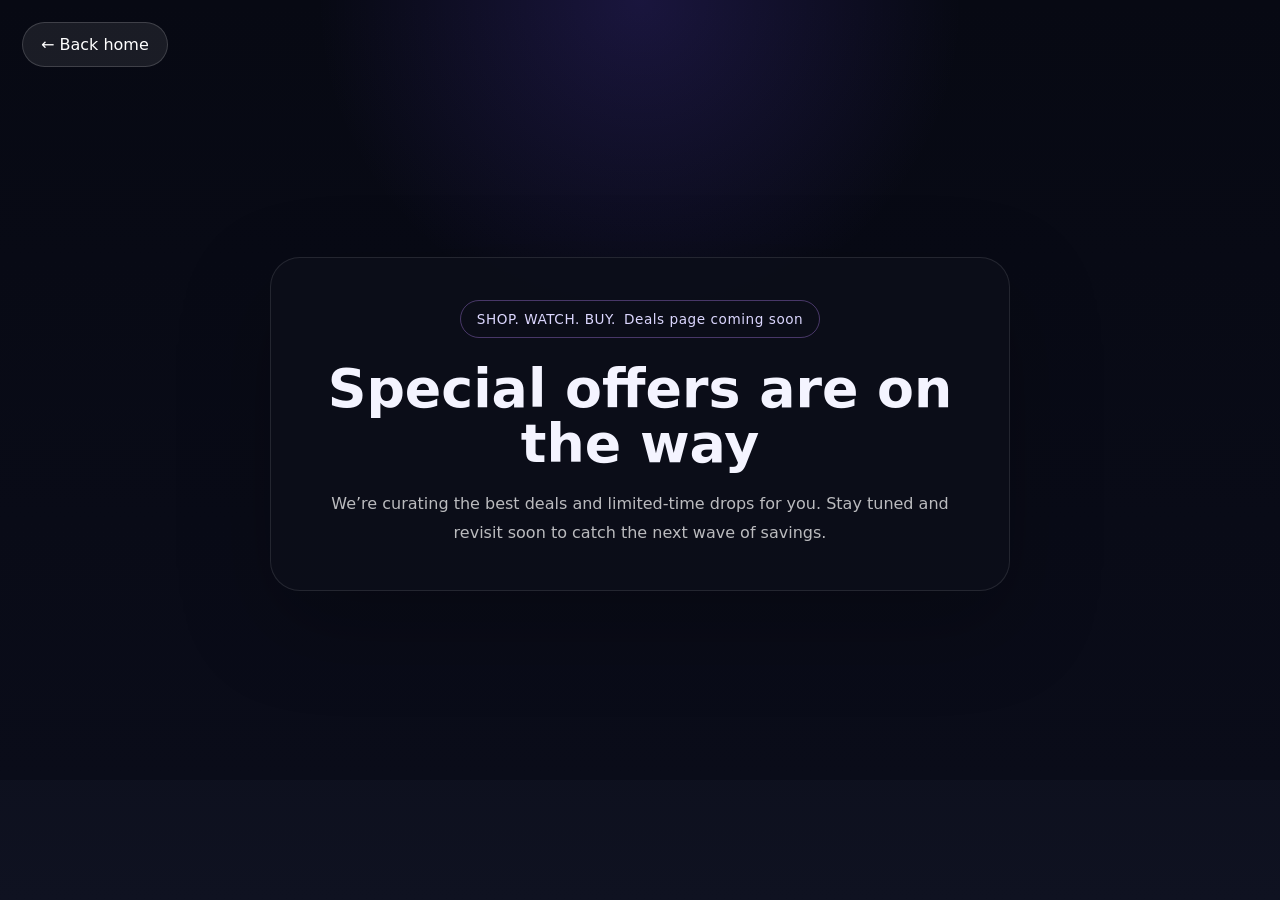
<file: deals.html>
<!DOCTYPE html>
<html lang="en">
<head>
  <meta charset="UTF-8" />
  <meta name="viewport" content="width=device-width, initial-scale=1.0" />
  <title>ClipBuy Deals</title>
  <link rel="stylesheet" href="category-app.css" />
  <link rel="icon" href="ChatGPT Image May 1, 2026, 06_20_21 PM.png" type="image/x-icon" />
</head>
<body>
  <main class="coming-soon-page">
    <a class="back-home" href="index.html">← Back home</a>
    <section class="coming-soon-card">
      <span class="label-pill">Deals page coming soon</span>
      <h1>Special offers are on the way</h1>
      <p>We’re curating the best deals and limited-time drops for you. Stay tuned and revisit soon to catch the next wave of savings.</p>
    </section>
  </main>
</body>
</html>
</file>
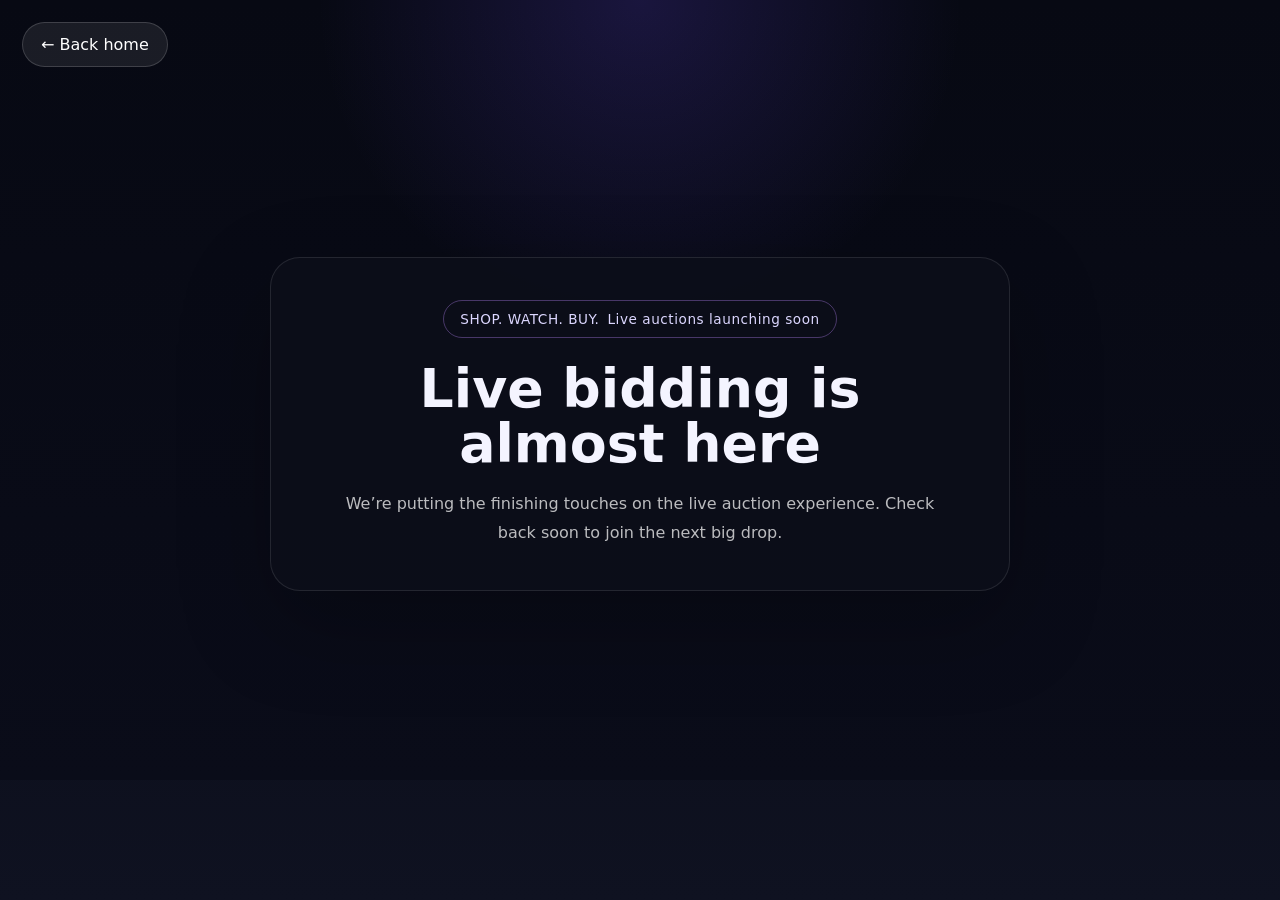
<file: live.html>
﻿<!DOCTYPE html>
<html lang="en">
<head>
  <meta charset="UTF-8" />
  <meta name="viewport" content="width=device-width, initial-scale=1.0" />
  <title>ClipBuy Live</title>
  <link rel="stylesheet" href="category-app.css" />
  <link rel="icon" href="ChatGPT Image May 1, 2026, 06_20_21 PM.png" type="image/x-icon" />
</head>
<body data-page="live">
  <div id="app"></div>
  <script src="category-app.js"></script>
</body>
</html>
</file>
<file: category-app.css>
:root {
  color-scheme: dark;
  --bg: #07080f;
  --surface: rgba(255, 255, 255, 0.05);
  --border: rgba(255, 255, 255, 0.12);
  --text: #f4f4ff;
  --muted: rgba(255, 255, 255, 0.75);
  --accent: #bb86fc;
  --accent-strong: #8f6bff;
}

* {
  margin: 0;
  padding: 0;
  box-sizing: border-box;
}

html {
  scroll-behavior: smooth;
  overflow-x: hidden;
  width: 100%;
}

body {
  min-height: 100vh;
  width: 100%;
  overflow-x: hidden;
  font-family: 'Inter', 'Segoe UI', system-ui, sans-serif;
  color: var(--text);
  background: radial-gradient(circle at top left, rgba(123, 50, 255, 0.25), transparent 28%),
    linear-gradient(180deg, #07080f 0%, #090b16 42%, #0f1221 100%);
}

img,
video {
  display: block;
  max-width: 100%;
}

button,
a {
  font: inherit;
}

.page {
  overflow-x: hidden;
}

.hero {
  position: relative;
  background: transparent;
  padding: 48px 32px 96px;
}

.navbar {
  display: flex;
  align-items: center;
  justify-content: space-between;
  max-width: 1200px;
  margin: 0 auto 40px;
}

.brand {
  font-size: 1.1rem;
  font-weight: 800;
  letter-spacing: 0.18em;
}

.brand span {
  color: var(--accent);
}

.nav-links {
  display: flex;
  align-items: center;
  gap: 28px;
  color: rgba(255, 255, 255, 0.75);
  font-size: 0.95rem;
}

.nav-links a {
  text-decoration: none;
  color: inherit;
  transition: color 0.2s ease;
}

.nav-links a:hover,
.nav-links a.active {
  color: var(--accent);
}

.nav-actions {
  display: flex;
  align-items: center;
  gap: 16px;
}

.user-status {
  color: rgba(255, 255, 255, 0.8);
  font-size: 0.95rem;
  border: 1px solid rgba(255, 255, 255, 0.08);
  padding: 10px 14px;
  border-radius: 999px;
  background: rgba(255, 255, 255, 0.04);
}

.auth-toggle {
  border: 1px solid rgba(255, 255, 255, 0.14);
  background: rgba(255, 255, 255, 0.08);
  color: #fff;
  padding: 10px 16px;
  border-radius: 999px;
  cursor: pointer;
  transition: background 0.2s ease, transform 0.2s ease;
}

.auth-toggle:hover {
  transform: translateY(-1px);
  background: rgba(255, 255, 255, 0.14);
}

.nav-icon {
  width: 40px;
  height: 40px;
  border-radius: 50%;
  display: grid;
  place-items: center;
  border: 1px solid rgba(255, 255, 255, 0.12);
  cursor: pointer;
}

.menu-toggle {
  display: none;
  width: 44px;
  height: 44px;
  border: 1px solid rgba(255, 255, 255, 0.12);
  border-radius: 16px;
  background: transparent;
  color: inherit;
  cursor: pointer;
  align-items: center;
  justify-content: center;
  place-items: center;
}

.menu-toggle span {
  display: block;
  width: 22px;
  height: 2px;
  background: currentColor;
  border-radius: 999px;
  transition: transform 0.25s ease, opacity 0.25s ease;
}

.menu-toggle span + span {
  margin-top: 6px;
}

.menu-toggle.open span:nth-child(1) {
  transform: translateY(8px) rotate(45deg);
}

.menu-toggle.open span:nth-child(2) {
  opacity: 0;
}

.menu-toggle.open span:nth-child(3) {
  transform: translateY(-8px) rotate(-45deg);
}

.hero-inner {
  max-width: 1200px;
  margin: 0 auto;
  display: grid;
  grid-template-columns: 1.1fr 0.9fr;
  gap: 40px;
  align-items: center;
}

.hero-copy {
  display: flex;
  flex-direction: column;
  gap: 26px;
}

.label-pill {
  display: inline-flex;
  align-items: center;
  gap: 8px;
  padding: 10px 16px;
  border-radius: 999px;
  border: 1px solid rgba(187, 134, 252, 0.35);
  color: #dcd7ff;
  font-size: 0.85rem;
  letter-spacing: 0.04em;
  width: fit-content;
}

.label-pill::before {
  content: 'SHOP. WATCH. BUY.';
}

.hero-copy h1 {
  font-size: clamp(3rem, 5vw, 5.2rem);
  line-height: 0.95;
  letter-spacing: -0.06em;
}

.hero-copy h1 span {
  color: var(--accent);
}

.hero-copy p {
  max-width: 620px;
  font-size: 1.1rem;
  line-height: 1.8;
  color: rgba(255, 255, 255, 0.78);
}

.hero-visual img {
  border-radius: 30px;
  object-fit: cover;
}

.cta-btn {
  display: inline-flex;
  align-items: center;
  gap: 6px;
  background: linear-gradient(135deg, var(--accent-strong), #6d4bff);
  border: none;
  color: white;
  padding: 10px 16px;
  font-size: 0.9rem;
  border-radius: 999px;
  cursor: pointer;
  box-shadow: 0 18px 40px rgba(111, 76, 255, 0.22);
  transition: transform 0.25s ease, box-shadow 0.25s ease;
  text-decoration: none;
  max-width: fit-content;
}

.cta-btn:hover {
  transform: translateY(-2px);
  box-shadow: 0 24px 50px rgba(111, 76, 255, 0.30);
}

.search-panel {
  max-width: 1200px;
  margin: 0 auto 24px;
  padding: 0 24px;
}

.search-input {
  width: 100%;
  max-width: 560px;
  border: 1px solid rgba(255, 255, 255, 0.14);
  background: rgba(255, 255, 255, 0.04);
  color: #fff;
  padding: 14px 18px;
  border-radius: 20px;
  outline: none;
  font-size: 1rem;
}

.my-bids-panel {
  max-width: 1200px;
  margin: 0 auto 24px;
  padding: 24px;
  border-radius: 28px;
  background: rgba(10, 12, 25, 0.96);
  border: 1px solid rgba(255, 255, 255, 0.1);
  box-shadow: 0 18px 50px rgba(0, 0, 0, 0.18);
}

.my-bids-panel.hidden {
  display: none !important;
}

.my-bids-toggle {
  display: inline-flex;
  align-items: center;
  justify-content: center;
  gap: 8px;
  width: fit-content;
  margin: 0 auto 22px;
  border: 1px solid rgba(255, 255, 255, 0.18);
  background: rgba(255, 255, 255, 0.06);
  color: #fff;
  border-radius: 999px;
  padding: 12px 20px;
  font-size: 0.95rem;
  cursor: pointer;
  transition: transform 0.2s ease, background 0.2s ease;
}

.my-bids-toggle:hover {
  transform: translateY(-1px);
  background: rgba(255, 255, 255, 0.12);
}

.my-bids-header {
  display: flex;
  justify-content: space-between;
  align-items: center;
  gap: 14px;
  margin-bottom: 18px;
}

.my-bids-header h2 {
  margin: 0;
  font-size: 1.2rem;
}

.my-bids-header span {
  color: rgba(255, 255, 255, 0.72);
  font-size: 0.95rem;
}

.my-bids-header-actions {
  display: flex;
  align-items: center;
  gap: 12px;
}

.my-bids-close {
  width: 38px;
  height: 38px;
  border: 1px solid rgba(255, 255, 255, 0.15);
  border-radius: 50%;
  background: rgba(255, 255, 255, 0.04);
  color: #fff;
  font-size: 1.1rem;
  line-height: 1;
  display: inline-flex;
  align-items: center;
  justify-content: center;
  cursor: pointer;
  transition: transform 0.2s ease, background 0.2s ease;
}

.my-bids-close:hover {
  transform: translateY(-1px);
  background: rgba(255, 255, 255, 0.08);
}

.my-bids-body ul {
  list-style: none;
  display: grid;
  gap: 10px;
}

.my-bids-body li {
  display: flex;
  justify-content: space-between;
  gap: 12px;
  padding: 16px 18px;
  border-radius: 20px;
  background: rgba(255, 255, 255, 0.03);
  border: 1px solid rgba(255, 255, 255, 0.08);
}

.my-bids-body li span {
  color: rgba(255, 255, 255, 0.6);
  font-size: 0.86rem;
  white-space: nowrap;
}

.auction-message {
  min-height: 24px;
  color: #ffd166;
  font-size: 0.95rem;
  font-weight: 700;
}

.fire-feedback {
  position: absolute;
  right: 24px;
  top: 12px;
  background: rgba(255, 255, 255, 0.08);
  color: #ffb070;
  border: 1px solid rgba(255, 255, 255, 0.1);
  padding: 10px 14px;
  border-radius: 999px;
  opacity: 0;
  transform: translateY(-8px) scale(0.95);
  transition: opacity 0.2s ease, transform 0.2s ease;
  pointer-events: none;
}

.fire-feedback.visible {
  opacity: 1;
  transform: translateY(0) scale(1);
}

.like-button {
  position: relative;
  overflow: hidden;
}

.like-button.liked {
  transform: scale(1.03);
  background: linear-gradient(135deg, #ffd166, #ff9e5c);
  color: #0a0a0f;
}

.like-button.liked::after {
  content: '🔔';
  position: absolute;
  left: 50%;
  top: -10px;
  transform: translateX(-50%);
  opacity: 0;
  animation: ringBell 0.4s ease forwards;
}

@keyframes ringBell {
  0% { transform: translate(-50%, 0) scale(0.7); opacity: 0; }
  50% { transform: translate(-50%, -18px) scale(1.05); opacity: 1; }
  100% { transform: translate(-50%, -30px) scale(0.9); opacity: 0; }
}

.search-input::placeholder {
  color: rgba(255, 255, 255, 0.55);
}

.auth-modal-overlay {
  position: fixed;
  inset: 0;
  z-index: 50;
  display: grid;
  place-items: center;
  background: rgba(8, 10, 18, 0.88);
  padding: 20px;
}

.auth-modal-overlay.hidden {
  display: none;
}

.hidden {
  display: none !important;
}

.auth-modal {
  width: min(540px, 100%);
  background: rgba(12, 14, 26, 0.98);
  border: 1px solid rgba(255, 255, 255, 0.08);
  border-radius: 28px;
  padding: 32px;
  box-shadow: 0 40px 100px rgba(0, 0, 0, 0.35);
  position: relative;
}

.auth-close {
  position: absolute;
  top: 18px;
  right: 18px;
  width: 42px;
  height: 42px;
  border: none;
  background: rgba(255, 255, 255, 0.06);
  color: #fff;
  border-radius: 50%;
  cursor: pointer;
  font-size: 1.25rem;
}

.auth-modal h2 {
  margin-bottom: 18px;
  font-size: 1.75rem;
}

.auth-tabs {
  display: flex;
  gap: 10px;
  margin-bottom: 20px;
}

.auth-tab {
  flex: 1;
  border: 1px solid rgba(255, 255, 255, 0.1);
  background: rgba(255, 255, 255, 0.04);
  color: #fff;
  padding: 12px 16px;
  border-radius: 18px;
  cursor: pointer;
}

.auth-tab.active {
  background: rgba(187, 134, 252, 0.18);
  border-color: rgba(187, 134, 252, 0.35);
}

.auth-form {
  display: grid;
  gap: 18px;
}

.auth-form label {
  display: grid;
  gap: 8px;
  color: rgba(255, 255, 255, 0.8);
  font-size: 0.95rem;
}

.auth-form input {
  width: 100%;
  border: 1px solid rgba(255, 255, 255, 0.12);
  background: rgba(255, 255, 255, 0.04);
  color: #fff;
  padding: 14px 16px;
  border-radius: 16px;
  outline: none;
}

.auth-message {
  color: #ffb0b0;
  font-size: 0.95rem;
  min-height: 22px;
}

.bid-action.disabled,
.bid-action:disabled,
.buy-now.disabled,
.buy-now:disabled {
  opacity: 0.5;
  cursor: not-allowed;
}

.back-home {
  position: fixed;
  top: 22px;
  left: 22px;
  z-index: 999;
  display: inline-flex;
  align-items: center;
  justify-content: center;
  gap: 10px;
  color: #fff;
  background: rgba(255, 255, 255, 0.08);
  border: 1px solid rgba(255, 255, 255, 0.16);
  border-radius: 999px;
  padding: 12px 18px;
  text-decoration: none;
  transition: transform 0.2s ease, background 0.2s ease, opacity 0.2s ease;
}

.back-home:hover {
  transform: translateY(-1px);
  background: rgba(255, 255, 255, 0.12);
}

.coming-soon-page {
  min-height: calc(100vh - 120px);
  display: grid;
  place-items: center;
  padding: 108px 20px 40px;
  background: radial-gradient(circle at top, rgba(111, 78, 255, 0.18), transparent 32%),
    linear-gradient(180deg, rgba(7, 9, 19, 1) 0%, rgba(10, 12, 25, 1) 100%);
}

.coming-soon-card {
  width: min(740px, 100%);
  border-radius: 30px;
  padding: 42px 38px;
  background: rgba(12, 14, 26, 0.96);
  border: 1px solid rgba(255, 255, 255, 0.1);
  box-shadow: 0 32px 90px rgba(0, 0, 0, 0.25);
  text-align: center;
}

.coming-soon-card h1 {
  margin: 24px 0 18px;
  font-size: clamp(2.6rem, 4.2vw, 4.8rem);
  line-height: 1.02;
}

.coming-soon-card p {
  margin: 0;
  color: rgba(255, 255, 255, 0.72);
  font-size: 1rem;
  max-width: 620px;
  margin-left: auto;
  margin-right: auto;
  line-height: 1.8;
}

.categories-panel {
  position: relative;
  margin: 40px auto;
  max-width: 1200px;
  padding: 40px 24px 24px;
  background: rgba(10, 12, 25, 0.85);
  backdrop-filter: blur(12px);
  border-radius: 40px 40px 32px 32px;
  border: 1px solid rgba(255, 255, 255, 0.06);
  box-shadow: 0 20px 60px rgba(0, 0, 0, 0.6);
}

.categories-panel h2 {
  font-size: 1.75rem;
  margin-bottom: 28px;
}

.categories-grid {
  display: grid;
  grid-template-columns: repeat(2, minmax(0, 1fr));
  gap: 24px;
  background: radial-gradient(circle at 20% 10%, rgba(140, 80, 255, 0.15), transparent 40%);
  border-radius: 32px;
  padding: 8px;
}

.category-card {
  position: relative;
  overflow: hidden;
  border-radius: 28px;
  background: linear-gradient(160deg, rgba(20, 22, 40, 0.9), rgba(10, 12, 25, 0.95));
  border: 1px solid rgba(255, 255, 255, 0.06);
  transition: transform 0.25s ease, box-shadow 0.25s ease;
}

.category-card:hover {
  transform: translateY(-6px);
  box-shadow: 0 10px 30px rgba(0, 0, 0, 0.5), 0 0 25px rgba(140, 80, 255, 0.25);
}

.category-card img {
  width: 100%;
  height: 220px;
  object-fit: cover;
  display: block;
}

.category-info {
  padding: 22px;
  display: grid;
  gap: 10px;
}

.category-info h3 {
  font-size: 1.35rem;
}

.category-info p {
  color: rgba(255, 255, 255, 0.72);
  line-height: 1.6;
}

.category-info .cta-arrow {
  display: inline-flex;
  align-items: center;
  justify-content: center;
  width: 44px;
  height: 44px;
  border-radius: 50%;
  background: rgba(255, 255, 255, 0.08);
  color: #dcd7ff;
  border: 1px solid rgba(255, 255, 255, 0.1);
  cursor: pointer;
}

.feed-container {
  min-height: 100vh;
  padding: 88px 0 24px;
  scroll-behavior: smooth;
  -webkit-overflow-scrolling: touch;
  overscroll-behavior: contain;
}

.feed-section {
  width: 100%;
  min-height: auto;
  display: grid;
  grid-template-columns: 70% 30%;
  gap: 24px;
  align-items: stretch;
  padding: 28px;
  box-sizing: border-box;
  position: relative;
}

.my-bids-body p {
  color: rgba(255, 255, 255, 0.78);
  line-height: 1.6;
}

.section-left,
.section-right {
  display: grid;
  gap: 22px;
}

.section-left {
  min-height: auto;
}

.video-block {
  width: 100%;
  aspect-ratio: 16 / 9;
  min-height: 320px;
  border-radius: 32px;
  overflow: hidden;
  background: #05060e;
  border: 1px solid rgba(255, 255, 255, 0.08);
  box-shadow: 0 35px 90px rgba(0, 0, 0, 0.22);
}

.video-block video {
  width: 100%;
  height: 100%;
  object-fit: cover;
  object-position: center;
  background: #000;
  display: block;
}

.section-copy {
  display: grid;
  gap: 16px;
  align-content: start;
}

.section-copy h1 {
  margin: 0;
  font-size: clamp(2rem, 2.5vw, 3rem);
  line-height: 1.05;
  max-width: 740px;
}

.tag-row {
  display: flex;
  flex-wrap: wrap;
  gap: 12px;
}

.tag-pill {
  padding: 10px 16px;
  border-radius: 999px;
  background: rgba(187, 134, 252, 0.16);
  color: #dcd7ff;
  font-size: 0.9rem;
  font-weight: 700;
}

.seller-row {
  display: flex;
  flex-wrap: wrap;
  align-items: center;
  justify-content: space-between;
  gap: 18px;
  padding: 18px 22px;
  border-radius: 26px;
  border: 1px solid rgba(255, 255, 255, 0.08);
  background: rgba(255, 255, 255, 0.03);
}

.seller-profile {
  display: flex;
  align-items: center;
  gap: 14px;
}

.seller-avatar {
  width: 54px;
  height: 54px;
  border-radius: 50%;
  overflow: hidden;
  border: 1px solid rgba(255, 255, 255, 0.12);
  background: #110f23;
}

.seller-avatar img {
  width: 100%;
  height: 100%;
  object-fit: cover;
}

.seller-meta {
  display: grid;
  gap: 4px;
}

.seller-meta strong {
  font-size: 1rem;
}

.seller-meta span {
  color: rgba(255, 255, 255, 0.72);
  font-size: 0.9rem;
}

.action-buttons {
  display: flex;
  flex-wrap: wrap;
  gap: 14px;
  justify-content: flex-end;
}

.action-buttons button {
  border: 1px solid rgba(187, 134, 252, 0.28);
  border-radius: 20px;
  background: rgba(255, 255, 255, 0.05);
  color: #f4f4ff;
  padding: 12px 18px;
  cursor: pointer;
  transition: transform 0.2s ease, background 0.2s ease;
}

.action-buttons button:hover {
  transform: translateY(-1px);
  background: rgba(187, 134, 252, 0.16);
}

.glass-panel {
  display: grid;
  gap: 18px;
  padding: 24px;
  border-radius: 28px;
  background: rgba(10, 12, 25, 0.94);
  border: 1px solid rgba(255, 255, 255, 0.08);
  box-shadow: 0 24px 70px rgba(0, 0, 0, 0.18);
  backdrop-filter: blur(24px);
}

.panel-title {
  font-size: 1.05rem;
  letter-spacing: 0.14em;
  text-transform: uppercase;
  color: rgba(255, 255, 255, 0.72);
}

.stat-row {
  display: grid;
  gap: 12px;
  padding: 20px;
  border-radius: 24px;
  background: rgba(255, 255, 255, 0.04);
  border: 1px solid rgba(255, 255, 255, 0.08);
}

.stat-row div {
  display: flex;
  justify-content: space-between;
  gap: 12px;
  align-items: center;
}

.stat-label {
  color: rgba(255, 255, 255, 0.72);
  font-size: 0.92rem;
}

.stat-value {
  font-size: 1.95rem;
  font-weight: 800;
  color: #fff;
}

.quick-bid-grid {
  display: grid;
  grid-template-columns: repeat(2, minmax(0, 1fr));
  gap: 14px;
}

.quick-bid {
  border: 1px solid rgba(255, 255, 255, 0.12);
  background: rgba(255, 255, 255, 0.04);
  border-radius: 18px;
  padding: 14px 16px;
  color: #f4f4ff;
  cursor: pointer;
  transition: background 0.2s ease, transform 0.2s ease;
}

.quick-bid.active,
.quick-bid:hover {
  background: rgba(187, 134, 252, 0.18);
  transform: translateY(-1px);
  border-color: rgba(187, 134, 252, 0.45);
}

.bid-entry {
  display: grid;
  grid-template-columns: auto 1fr;
  align-items: center;
  gap: 10px;
  padding: 16px 18px;
  border-radius: 20px;
  background: rgba(255, 255, 255, 0.04);
  border: 1px solid rgba(255, 255, 255, 0.12);
}

.bid-entry span {
  color: rgba(255, 255, 255, 0.75);
  font-size: 1rem;
}

.bid-entry input {
  width: 100%;
  background: transparent;
  border: none;
  color: #fff;
  font-size: 1rem;
  outline: none;
}

.join-auction {
  width: 100%;
  border: 1px solid rgba(187, 134, 252, 0.45);
  background: rgba(255, 255, 255, 0.06);
  color: #fff;
  border-radius: 22px;
  font-size: 1rem;
  font-weight: 700;
  padding: 16px 18px;
  cursor: pointer;
  transition: transform 0.2s ease, background 0.2s ease, color 0.2s ease;
}

.join-auction:hover {
  transform: translateY(-1px);
  background: rgba(187, 134, 252, 0.18);
}

.join-auction.disabled {
  opacity: 0.65;
  cursor: not-allowed;
}

.joined-badge {
  display: inline-flex;
  align-items: center;
  justify-content: center;
  padding: 10px 16px;
  border-radius: 999px;
  background: linear-gradient(135deg, rgba(107, 63, 255, 0.22), rgba(83, 255, 210, 0.18));
  color: #e7e3ff;
  border: 1px solid rgba(255, 255, 255, 0.12);
  letter-spacing: 0.02em;
  font-size: 0.95rem;
  text-transform: uppercase;
  margin-top: 4px;
}

.joined-badge.hidden {
  display: none;
}

.bid-action {
  width: 100%;
  border: none;
  border-radius: 22px;
  background: linear-gradient(135deg, #8459ff, #b985ff);
  color: #fff;
  font-size: 1rem;
  font-weight: 700;
  padding: 16px 18px;
  cursor: pointer;
  transition: transform 0.2s ease, box-shadow 0.2s ease;
}

.buy-now {
  width: 100%;
  border: none;
  border-radius: 22px;
  background: linear-gradient(135deg, #ff7a59, #ffbc7b);
  color: #09101b;
  font-size: 1rem;
  font-weight: 700;
  padding: 16px 18px;
  cursor: pointer;
  margin-top: 10px;
  transition: transform 0.2s ease, box-shadow 0.2s ease;
}

.buy-now:hover {
  transform: translateY(-1px);
  box-shadow: 0 20px 40px rgba(255, 142, 75, 0.24);
}

.bid-action:hover {
  transform: translateY(-1px);
  box-shadow: 0 20px 40px rgba(133, 89, 255, 0.24);
}

.auction-close {
  width: 100%;
  border: 1px solid rgba(255, 255, 255, 0.12);
  background: rgba(255, 255, 255, 0.04);
  color: #fff;
  border-radius: 22px;
  padding: 14px;
  cursor: pointer;
  margin-top: 12px;
  transition: transform 0.2s ease, background 0.2s ease;
}

.auction-close:hover {
  transform: translateY(-1px);
  background: rgba(255, 255, 255, 0.08);
}

.heart-feedback,
.fire-feedback {
  position: absolute;
  right: 24px;
  top: 12px;
  background: rgba(255, 255, 255, 0.08);
  color: #ffd166;
  border: 1px solid rgba(255, 255, 255, 0.1);
  padding: 10px 14px;
  border-radius: 999px;
  opacity: 0;
  transform: translateY(-8px) scale(0.95);
  transition: opacity 0.2s ease, transform 0.2s ease;
  pointer-events: none;
}

.heart-feedback.visible,
.fire-feedback.visible {
  opacity: 1;
  transform: translateY(0) scale(1);
}

.chat-thread {
  display: grid;
  gap: 16px;
  max-height: 55vh;
  overflow-y: auto;
  padding-right: 6px;
}

.chat-thread::-webkit-scrollbar {
  width: 8px;
}

.chat-thread::-webkit-scrollbar-thumb {
  background: rgba(187, 134, 252, 0.34);
  border-radius: 999px;
}

.chat-message {
  border-radius: 24px;
  background: rgba(255, 255, 255, 0.04);
  border: 1px solid rgba(255, 255, 255, 0.08);
  padding: 16px 18px;
}

.chat-message strong {
  display: block;
  font-size: 0.96rem;
  margin-bottom: 6px;
}

.chat-message span {
  color: rgba(255, 255, 255, 0.68);
  font-size: 0.82rem;
  float: right;
}

.chat-message p {
  margin: 0;
  color: rgba(255, 255, 255, 0.82);
  line-height: 1.6;
}

.chat-form {
  display: grid;
  grid-template-columns: 1fr auto;
  gap: 14px;
  align-items: center;
}

.chat-form input {
  width: 100%;
  border: 1px solid rgba(255, 255, 255, 0.12);
  border-radius: 20px;
  padding: 16px 18px;
  background: rgba(255, 255, 255, 0.04);
  color: #fff;
  outline: none;
}

.chat-form button {
  border: none;
  border-radius: 20px;
  background: #8f6bff;
  color: #fff;
  padding: 14px 22px;
  cursor: pointer;
  font-weight: 700;
}

.chat-form button:hover {
  transform: translateY(-1px);
}

@media (max-width: 940px) {
  .hero-inner {
    grid-template-columns: 1fr;
  }

  .hero-copy {
    align-items: center;
    text-align: center;
  }

  .hero-copy p {
    margin: 0 auto;
  }
}

@media (max-width: 900px) {
  .feed-section {
    grid-template-columns: 1fr;
    padding: 24px;
  }

  .section-right {
    grid-template-rows: auto auto;
  }
}

@media (max-width: 720px) {
  .navbar {
    position: relative;
    align-items: center;
    justify-content: space-between;
    gap: 0;
  }

  .menu-toggle {
    display: grid;
  }

  .nav-links {
    display: none;
    position: absolute;
    top: 100%;
    left: 0;
    right: 0;
    margin-top: 12px;
    flex-direction: column;
    gap: 18px;
    padding: 18px 20px 20px;
    background: rgba(7, 8, 15, 0.96);
    border-radius: 0 0 28px 28px;
    box-shadow: 0 24px 80px rgba(0, 0, 0, 0.35);
    z-index: 10;
  }

  .nav-links.open {
    display: flex;
  }

  .nav-links a {
    padding: 14px 16px;
    border-radius: 18px;
    background: rgba(255, 255, 255, 0.04);
  }

  .nav-actions {
    display: none;
  }

  .hero {
    padding-top: 24px;
  }

  .hero-inner {
    gap: 28px;
  }

  .categories-grid {
    grid-template-columns: 1fr;
  }
}
</file>
